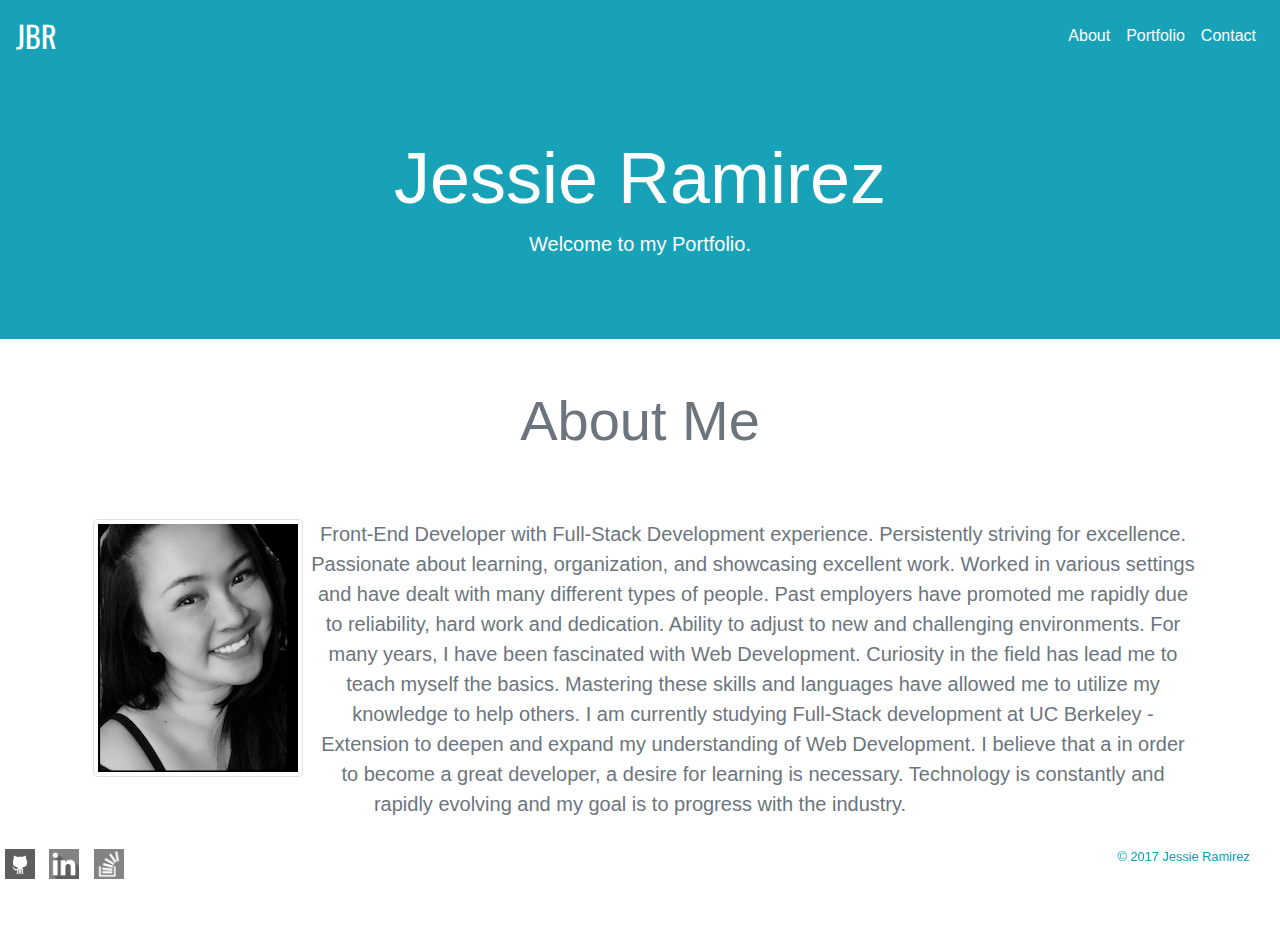
<file: index.html>
<!DOCTYPE html>
<html lang="en">

<head>
    <meta charset="UTF-8">
    <meta name="viewport" content="width=device-width, initial-scale=1.0">
    <meta http-equiv="X-UA-Compatible" content="ie=edge">

    <!-- Bootstrap CSS -->
    <link rel="stylesheet" href="https://maxcdn.bootstrapcdn.com/bootstrap/4.0.0/css/bootstrap.min.css">
    <!-- /Bootstrap CSS -->

    <!-- Custom CSS -->
    <link rel="stylesheet" type="text/css" href="assets/css/style.css">
    <!-- /Custom CSS -->

    <!-- Google Fonts -->
    <link href="https://fonts.googleapis.com/css?family=Oswald" rel="stylesheet">

    <title>About JBR </title>
</head>

<body>

    <!-- navbar -->
<nav class="navbar navbar-expand-lg navbar-light bg-info">
  <a class="navbar-brand text-white oswald" href="index.html">JBR</a>
  <button class="navbar-toggler hide" type="button" data-toggle="collapse" data-target="#navbarSupportedContent" aria-controls="navbarSupportedContent" aria-expanded="false" aria-label="Toggle navigation">
    <span class="navbar-toggler-icon hide"></span>
  </button>

  <div class="collapse navbar-collapse hide" id="navbarSupportedContent">
    <ul class="navbar-nav ml-auto">
      <li class="nav-item active">
        <a class="nav-link text-white" href="index.html">About <span class="sr-only"></span></a>
      </li>
      <li class="nav-item">
        <a class="nav-link text-white" href="portfolio.html">Portfolio</a>
      </li>
      <li class="nav-item">
        <a class="nav-link text-white" href="contact.html">Contact</a>
      </li>
    </ul>
  </nav> <!-- nav -->

    <!-- Header -->
<div class="jumbotron jumbotron-fluid text-white text-center bg-info">
  <div class="container">
    <h1 class="display-3">Jessie Ramirez</h1>
    <p class="lead">Welcome to my Portfolio.</p>
  </div>
</div><!-- /Header -->

    <!-- Container -->
    <div class="container text-center">
        <h1 class="display-4 my-5 text-muted">About Me</h1>
        <div class="row">
        
                <!-- About Me -->
                <div class="col-sm">
                    <div class="lead text-justify text-center text-secondary py-3">
                      <img src="assets/imgs/jbongo.png" class="img-fluid img-thumbnail mx-2" id="jbon" alt="Photo of Jessie Ramirez">
                        <p>Front-End Developer with Full-Stack Development experience. Persistently striving for excellence. Passionate about learning, organization, 
                          and showcasing excellent work. Worked in various settings and have dealt with many different types of people. Past employers have promoted 
                          me rapidly due to reliability, hard work and dedication. Ability to adjust to new and challenging environments. For many years, I have been fascinated with Web Development. 
                          Curiosity in the field has lead me to teach myself the basics. Mastering these skills and languages have allowed me to utilize my knowledge to help others. 
                          I am currently studying Full-Stack development at UC Berkeley - Extension to deepen and expand my understanding of Web Development. 
                          I believe that a in order to become a great developer, a desire for learning is necessary. Technology is constantly and rapidly evolving and my goal is to progress with the industry.</p>

 </p>
                    </div>
                </div>
                <!-- /About Me -->

                <!-- Footer -->

                <div class="footer" id="footer">
                    <div class="row py-3">
                        <div class="col-md-7 mx-auto">
                            <a href="https://github.com/jbong0" target="_blank">
          <img class="social-media" src="assets/imgs/githublogo.png" alt="Git Hub Logo"></a>
                            <a href="https://www.linkedin.com/in/jessiebon/" target="_blank">
          <img class="social-media" src="assets/imgs/linkedinlogo.png" alt="Linked In Logo"></a>
                            <a href="https://stackoverflow.com/users/9216731/jessiebon" target="_blank">
          <img class="social-media" src="assets/imgs/overflowlogo.png" alt ="Stack Overflow Logo"></a></div>
                        <div class="col-md text-md-right mb-3">
                            <small> &copy; 2017 Jessie Ramirez </small>
                        </div>
                    </div>


                </div>
            </div>
        </div>
    </div>
</body>

<!-- footer -->
<footer class="grey">
  <div class="conatiner lead text-center py-5 mt-5">
    <a href="index.html" class="navi">About      |</a>
    <a href="portfolio.html" class="navi">Portfolio       |</a>
    <a href="contact.html" class="navi">Contact</a><br>
    <a href="https://www.linkedin.com/in/jessiebon/" class="navi">LinkedIn     |</a>
    <a href="https://github.com/jbong0" class="navi">GitHub       |</a>
    <a href="https://stackoverflow.com/users/9216731/jessiebon" class="navi">Stack Overflow</a></div>



</div>
</footer>

</div>
</html>
</file>
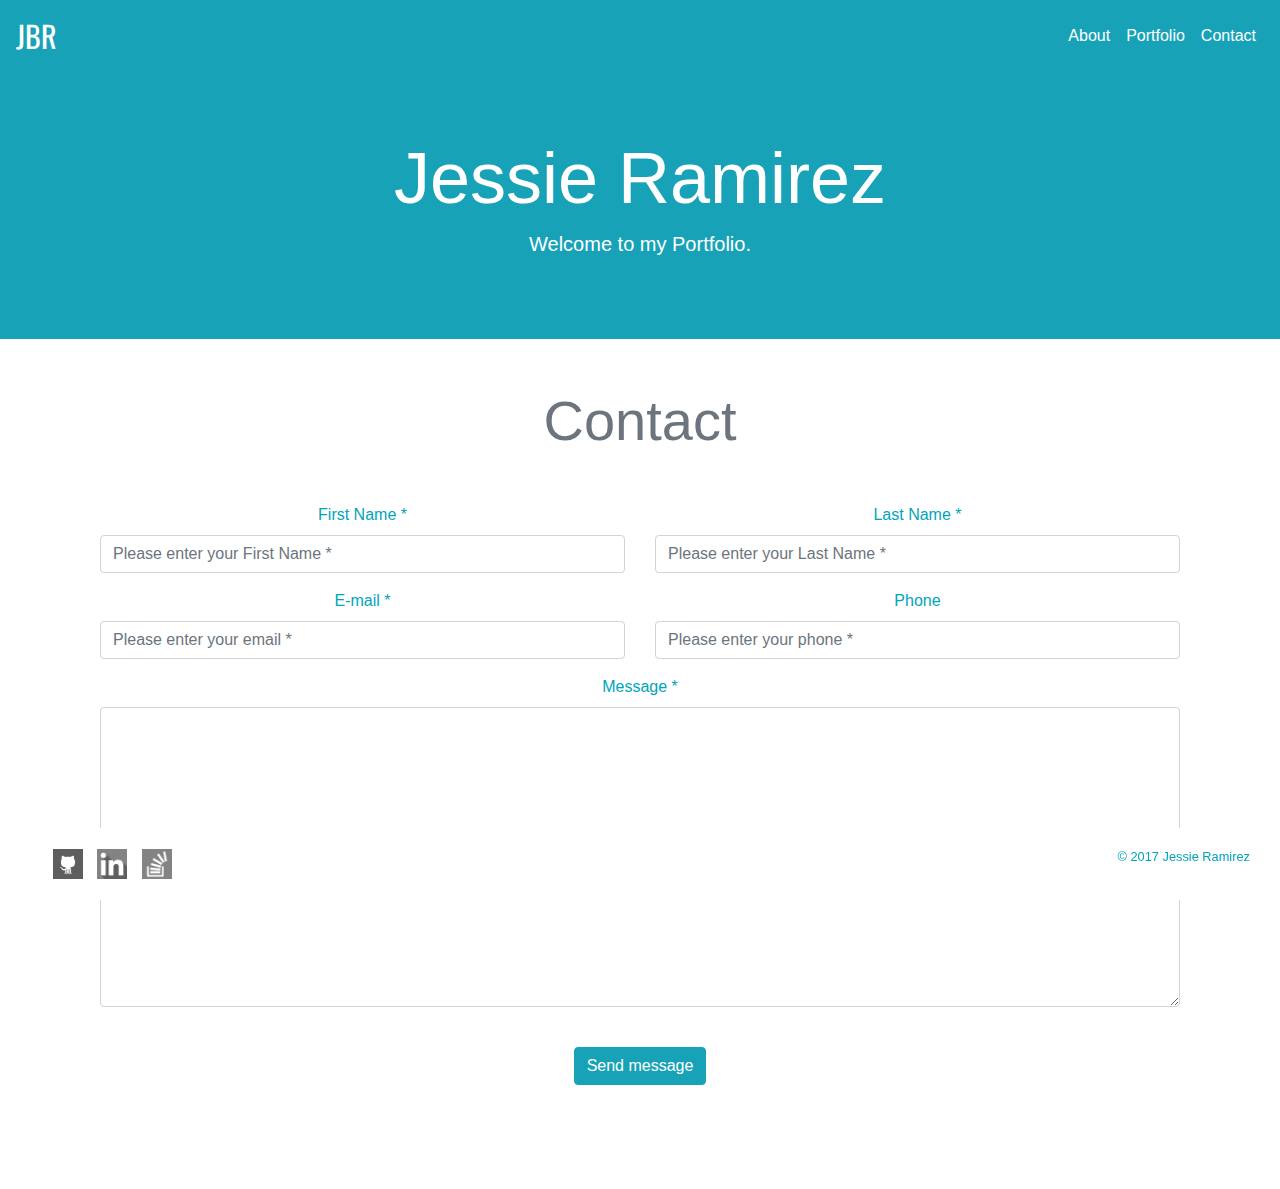
<file: contact.html>
<!DOCTYPE html>
<html lang="en">

<head>
    <meta charset="UTF-8">
    <meta name="viewport" content="width=device-width, initial-scale=1.0">
    <meta http-equiv="X-UA-Compatible" content="ie=edge">

    <!-- Bootstrap CSS -->
    <link rel="stylesheet" href="https://maxcdn.bootstrapcdn.com/bootstrap/4.0.0/css/bootstrap.min.css">
    <!-- Custom CSS -->
    <link rel="stylesheet" type="text/css" href="assets/css/style.css">

     <!-- Google Fonts -->
    <link href="https://fonts.googleapis.com/css?family=Oswald" rel="stylesheet">

    <title>Contact</title>
</head>

<body>
    <!-- navbar -->
<nav class="navbar navbar-expand-lg navbar-light bg-info">
  <a class="navbar-brand text-white oswald" href="index.html">JBR</a>
  <button class="navbar-toggler" type="button" data-toggle="collapse" data-target="#navbarSupportedContent" aria-controls="navbarSupportedContent" aria-expanded="false" aria-label="Toggle navigation">
    <span class="navbar-toggler-icon"></span>
  </button>

  <div class="collapse navbar-collapse" id="navbarSupportedContent">
    <ul class="navbar-nav ml-auto">
      <li class="nav-item active">
        <a class="nav-link text-white" href="index.html">About <span class="sr-only"></span></a>
      </li>
      <li class="nav-item">
        <a class="nav-link text-white" href="portfolio.html">Portfolio</a>
      </li>
      <li class="nav-item">
        <a class="nav-link text-white" href="contact.html">Contact</a>
      </li>
    </ul>
  
  </div>
</nav> <!-- nav -->

    <!-- Header -->
<div class="jumbotron jumbotron-fluid text-white text-center bg-info">
  <div class="container">
    <h1 class="display-3">Jessie Ramirez</h1>
    <p class="lead">Welcome to my Portfolio.</p>
  </div>
</div>
    <!-- /Header -->

    <!-- Title -->
    <h1 class="display-4 my-5 text-muted text-center">Contact</h1>
    <!-- Contact Form  -->
    <div class="container text-center text-justify">
        <form id="contact-form">
            <div class="messages"></div>
            <div class="controls">
                <div class="container">

                <!-- First Name -->
                <div class="row">
                    <div class="col-md-6">
                        <div class="form-group">
                            <label>First Name *</label>
                            <input id="form_name" type="text" name="name" class="form-control" placeholder="Please enter your First Name *">
                        </div>
                    </div>

                    <!-- Last Name -->
                    <div class="col-md-6">
                        <div class="form-group">
                            <label>Last Name *</label>
                            <input class="form-control" placeholder="Please enter your Last Name *">
                        </div>
                    </div>
                </div>

                <!-- E-Mail -->
                <div class="row">
                    <div class="col-md-6">
                        <div class="form-group">
                            <label>E-mail *</label>
                            <input class="form-control" placeholder="Please enter your email *" required="required" data-error="Valid email is required.">
                            <div class="help-block with-errors"></div>
                        </div>
                    </div>
                    <!-- Phone -->
                    <div class="col-md-6">
                        <div class="form-group">
                            <label>Phone</label>
                            <input class="form-control" placeholder="Please enter your phone *">
                        </div>
                    </div>
                </div>
                <!-- Message -->
                <div class="row">
                    <div class="col-md-12">
                        <div class="form-group">
                            <label>Message *</label>
                            <textarea id="form_message" name="message" class="form-control"></textarea>
                        </div>
                    </div>
                    <!-- Submit Button -->
                    <div class="col-md-12 py-4">
                        <input type="submit" class="btn btn-info btn-send" value="Send message">
                    </div>

        </form>
    </div>
        </div>
        </div>
        </form>
    </div>
</body>


<!-- Footer -->
<div class="footer text-left">
    <div class="row py-3">
        <div class="col-md-7 mx-5">
            <!-- Social Media Links -->
            <a href="https://github.com/jbong0" target="_blank">
          <img class="social-media" src="assets/imgs/githublogo.png" alt="Git Hub Logo"></a>
            <a href="https://www.linkedin.com/in/jessiebon/" target="_blank">
          <img class="social-media" src="assets/imgs/linkedinlogo.png" alt="Linked In Logo"></a>
            <a href="https://stackoverflow.com/users/9216731/jessiebon" target="_blank">
        <img class="social-media" src="assets/imgs/overflowlogo.png" alt ="Stack Overflow Logo"></a></div>
        <div class="col-md text-md-right mb-3">
            <!-- Copyright -->
            <small>&copy; 2017 Jessie Ramirez</small>
        </div>
    </div>




</div>
</body>

<!-- footer -->
<footer class="grey">
  <div class="conatiner lead text-center py-5 mt-5">
    <a href="index.html" class="navi">About      |</a>
    <a href="portfolio.html" class="navi">Portfolio       |</a>
    <a href="contact.html" class="navi">Contact</a><br>
    <a href="https://www.linkedin.com/in/jessiebon/" class="navi">LinkedIn     |</a>
    <a href="https://github.com/jbong0" class="navi">GitHub       |</a>
    <a href="https://stackoverflow.com/users/9216731/jessiebon" class="navi">Stack Overflow</a></div>


</html>
</file>
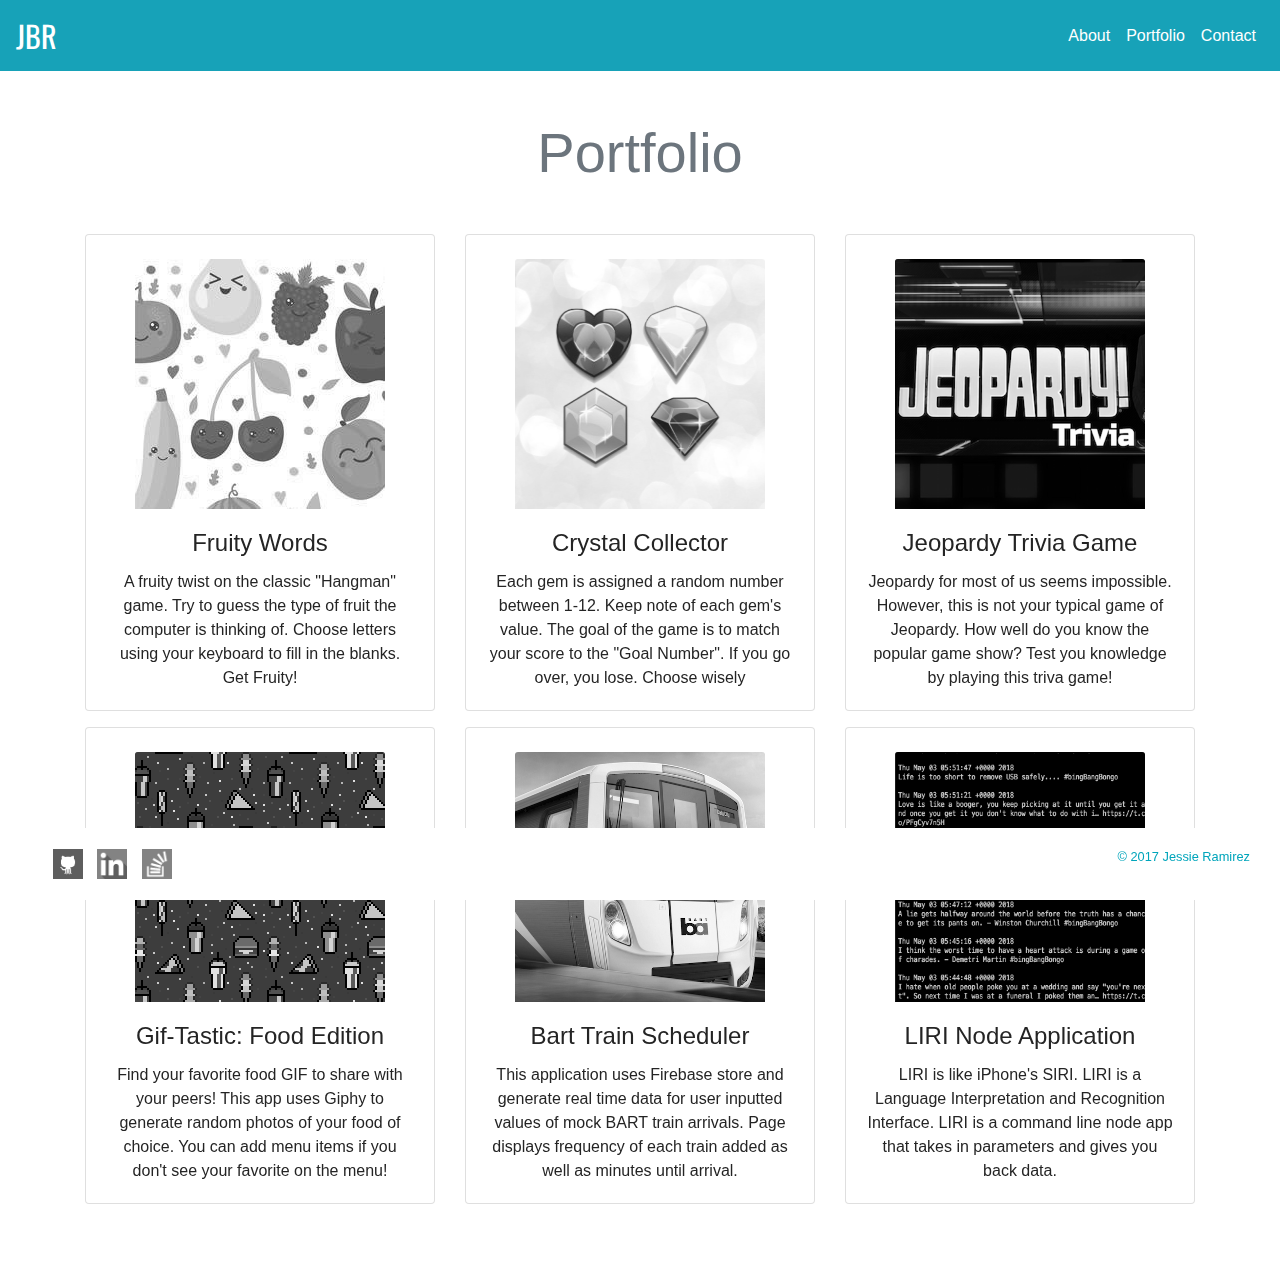
<file: portfolio.html>
<!DOCTYPE html>
<html lang="en">

<head>
    <meta charset="UTF-8">
    <meta name="viewport" content="width=device-width, initial-scale=1.0">
    <meta http-equiv="X-UA-Compatible" content="ie=edge">

    <!-- Bootstrap CSS -->
    <link rel="stylesheet" href="https://maxcdn.bootstrapcdn.com/bootstrap/4.0.0/css/bootstrap.min.css">
    <!-- /Bootstrap CSS -->

    <!-- Custom CSS -->
    <link rel="stylesheet" type="text/css" href="assets/css/style.css">
    <!-- /Custom CSS -->

     <!-- Google Fonts -->
    <link href="https://fonts.googleapis.com/css?family=Oswald" rel="stylesheet">

    <title>JBR Portfolio</title>
</head>

<body>
    <!-- navbar -->
<nav class="navbar navbar-expand-lg navbar-light bg-info">
  <a class="navbar-brand text-white oswald" href="index.html">JBR</a>
  <button class="navbar-toggler hide" type="button" data-toggle="collapse" data-target="#navbarSupportedContent" aria-controls="navbarSupportedContent" aria-expanded="false" aria-label="Toggle navigation">
    <span class="navbar-toggler-icon hide"></span>
  </button>

  <div class="collapse navbar-collapse hide" id="navbarSupportedContent">
    <ul class="navbar-nav ml-auto">
      <li class="nav-item active">
        <a class="nav-link text-white" href="index.html">About <span class="sr-only"></span></a>
      </li>
      <li class="nav-item">
        <a class="nav-link text-white" href="portfolio.html">Portfolio</a>
      </li>
      <li class="nav-item">
        <a class="nav-link text-white" href="contact.html">Contact</a>
      </li>
    </ul>
  </nav> <!-- nav -->

    <!-- Container -->
    <div class="container text-center">
        <!-- Projects -->
        <h1 class="display-4 my-5 text-muted">Portfolio</h1>
        <div class="row">
            <div class="col-md-6 col-lg-4">
                <div class="card pt-4 mb-3">
                    <a href="https://jbong0.github.io/Hangman-Game/" target="_blank">
                    <img class="card-img-top morph img-fluid" src="assets/imgs/01.jpg" alt="Kawaii Fruit"></a>
                    <div class="card-body">
                        <h4 class="card-title">Fruity Words</h4>
                        <p class="card-text">A fruity twist on the classic "Hangman" game.  Try to guess the type of fruit the computer is thinking of. Choose letters using your keyboard to fill in the blanks. Get Fruity!</p>
                    </div>
                </div>
            </div>

            <div class="col-md-6 col-lg-4">
                <div class="card pt-4 mb-3">
                    <a href="https://jbong0.github.io/CrystalCollector/" target="_blank">
                    <img class="card-img-top morph img-fluid" src="assets/imgs/02.jpg" alt="Crystals"></a>
                    <div class="card-body">
                        <h4 class="card-title">Crystal Collector</h4>
                        <p class="card-text">Each gem is assigned a random number between 1-12. Keep note of each gem's value. The goal of the game is to match your score to the "Goal Number". If you go over, you lose. Choose wisely</p>
                    </div>
                </div>
            </div>

            <div class="col-md-6 col-lg-4">
                <div class="card  pt-4 mb-3">
                     <a href="https://jbong0.github.io/TriviaGame/">
                    <img class="card-img-top morph img-fluid" src="assets/imgs/03.jpg" alt="Jeopardy"></a>
                    <div class="card-body">
                        <h4 class="card-title">Jeopardy Trivia Game</h4>
                        <p class="card-text"> Jeopardy for most of us seems impossible. However, this is not your typical game of Jeopardy. How well do you know the popular game show? Test you knowledge by playing this triva game! </p>
                    </div>
                </div>
            </div>
           <div class="col-md-6 col-lg-4">
                <div class="card  pt-4 ">
                    <a href ="https://jbong0.github.io/Gif-Tastic/"><img class="card-img-top morph img-fluid" src="assets/imgs/04.jpg" alt="Raining Food"></a>
                    <div class="card-body">
                        <h4 class="card-title">Gif-Tastic: Food Edition</h4>
                        <p class="card-text margin">Find your favorite food GIF to share with your peers! This app uses Giphy to generate random photos of your food of choice. You can add menu items if you don't see your favorite on the menu!</p>
                    </div>
                </div>
            </div>
        <div class="col-md-6 col-lg-4">
            <div class="card  pt-4 ">
                <a href ="https://jbong0.github.io/BART-Train-Schedule/"><img class="card-img-top morph img-fluid" src="assets/imgs/05.jpg" alt="Bart Train"></a>
                <div class="card-body">
                    <h4 class="card-title">Bart Train Scheduler</h4>
                    <p class="card-text margin">This application uses Firebase store and generate real time data for user inputted values of mock BART train arrivals. Page displays frequency of each train added as well as minutes until arrival. </p>
                </div>
            </div>
        </div>
        <div class="col-md-6 col-lg-4">
            <div class="card  pt-4 ">
                <a href ="https://github.com/jbong0/liri-node-app"><img class="card-img-top morph img-fluid" src="assets/imgs/07.jpg" alt="Raining Food"></a>
                <div class="card-body">
                    <h4 class="card-title">LIRI Node Application</h4>
                    <p class="card-text margin">LIRI is like iPhone's SIRI. LIRI is a Language Interpretation and Recognition Interface. LIRI is a command line node app that takes in parameters and gives you back data.</p>
                </div>
            </div>
        </div>
    </div>

            <!-- <div class="col-md-6 col-lg-4">
                <div class="card  pt-4 ">
                    <img class="card-img-top morph img-fluid" src="assets/imgs/06.jpg" alt="Beach">
                    <div class="card-body">
                        <h4 class="card-title">Project 6.0</h4>
                        <p class="card-text margin">Lorem ipsum dolor sit amet, viris vivendum an eum. Cu has alii debitis, nam at viris sapientem elaboraret. Ad vix euismod adversarium conclusionemque. Tibique euripidis qui id, cibo modus sit et. Ad vim modo maiestatis, clita timeam
                            consequat an sed. Pro ea quis malis vocent.</p>
                    </div>
                </div>
            </div>
        </div> -->
        <!-- /projects -->

    </div>

    <style>
    </style>

    <div class="footer text-left">
        <div class="row py-3">
            <div class="col-md-7 mx-5">
                <a href="https://github.com/jbong0" target="_blank">
          <img class="social-media" src="assets/imgs/githublogo.png" alt="Git Hub Logo"></a>
                <a href="https://www.linkedin.com/in/jessiebon/" target="_blank">
          <img class="social-media" src="assets/imgs/linkedinlogo.png" alt="Linked In Logo"></a>
                <a href="https://stackoverflow.com/users/9216731/jessiebon" target="_blank">
          <img class="social-media" src="assets/imgs/overflowlogo.png" alt ="Stack Overflow Logo"></a></div>
            <div class="col-md text-md-right mb-3 mx-auto">
                <small>&copy; 2017 Jessie Ramirez</small>
            </div>
        </div>
    </div>

<!-- footer -->
<footer class="grey">
  <div class="conatiner lead text-center py-5 mt-5">
    <a href="index.html" class="navi">About      |</a>
    <a href="portfolio.html" class="navi">Portfolio       |</a>
    <a href="contact.html" class="navi">Contact</a><br>
    <a href="https://www.linkedin.com/in/jessiebon/" class="navi">LinkedIn     |</a>
    <a href="https://github.com/jbong0" class="navi">GitHub       |</a>
    <a href="https://stackoverflow.com/users/9216731/jessiebon" class="navi">Stack Overflow</a></div>


</body>

</html>
</file>
<file: assets/css/style.css>
.social-media{
    width: 30px;
    margin: 5px;
    -webkit-filter: grayscale(1);
}

.card{
  -webkit-filter: grayscale(1);
}

.card:hover{
    -webkit-filter: none;
  }
  
.social-media:hover {
  transition: all 0.5s ease;
  -webkit-filter: none;
  -webkit-transition: all 0.5s ease;
  -moz-transition: all 0.5s ease;
  -o-transition: all 0.5s ease;
  -ms-transition: all 0.5s ease;

}

.social-media:hover {
  border-radius: 50%;
  transform: rotate(360deg);
  -webkit-transform: rotate(360deg);
  -moz-transform: rotate(360deg);
  -o-transform: rotate(360deg);
  -ms-transform: rotate(360deg);

}

a{
  color: #00A5BB;
}


.morph{
  width: 250px;
  height: 250px;
  background:  #00A5BB;
  margin: auto;

}

.morph {
  transition: all 0.5s ease;
  -webkit-transition: all 0.5s ease;
  -moz-transition: all 0.5s ease;
  -o-transition: all 0.5s ease;
  -ms-transition: all 0.5s ease;
         
}
 
.morph:hover {
  border-radius: 50%;
  transform: rotate(360deg);
  -webkit-transform: rotate(360deg);
  -moz-transform: rotate(360deg);
  -o-transform: rotate(360deg);
  -ms-transform: rotate(360deg);
          
}

.footer {
    position: fixed;
    left: 0;
    bottom: 0;
    width: 100%;
    background-color: #fff;
    color: #00A5BB;
    text-align: left;

}

small{
  margin-right: 30px;
}

body {
    padding-bottom: 80px;
}

label{
  color:  #00A5BB;

}

textarea{
  height: 300px;
}

.oswald{
  font-family: 'Oswald', sans-serif;
  font-size: 30px;
}

.bg-secondary{
  height: 300px;
}


#jbon{
  float: left;
}

a{
  color: white;
}

.navi{
  font-size: 10px;
  color: grey;
}


a:link {
    color: #00A5BB;
}

a:visited {
    color: #00A5BB;
}

a:hover {
    color: #00A5BB;
}

a:active {
    color: #00A5BB;
}

.grey{
  background-color: white;
  width: 100%;
  height: 100px;
  font-size: 10px;
  display: none;
}

@media screen  and (max-width: 992px){

  small{
    display: none;
  }
  .grey{
    display: inline;
  }
  .hide{
    display: none;
  }
  .footer{
    display: none;
  }
  .jumbotron{
    display: none;
  }
}
</file>
